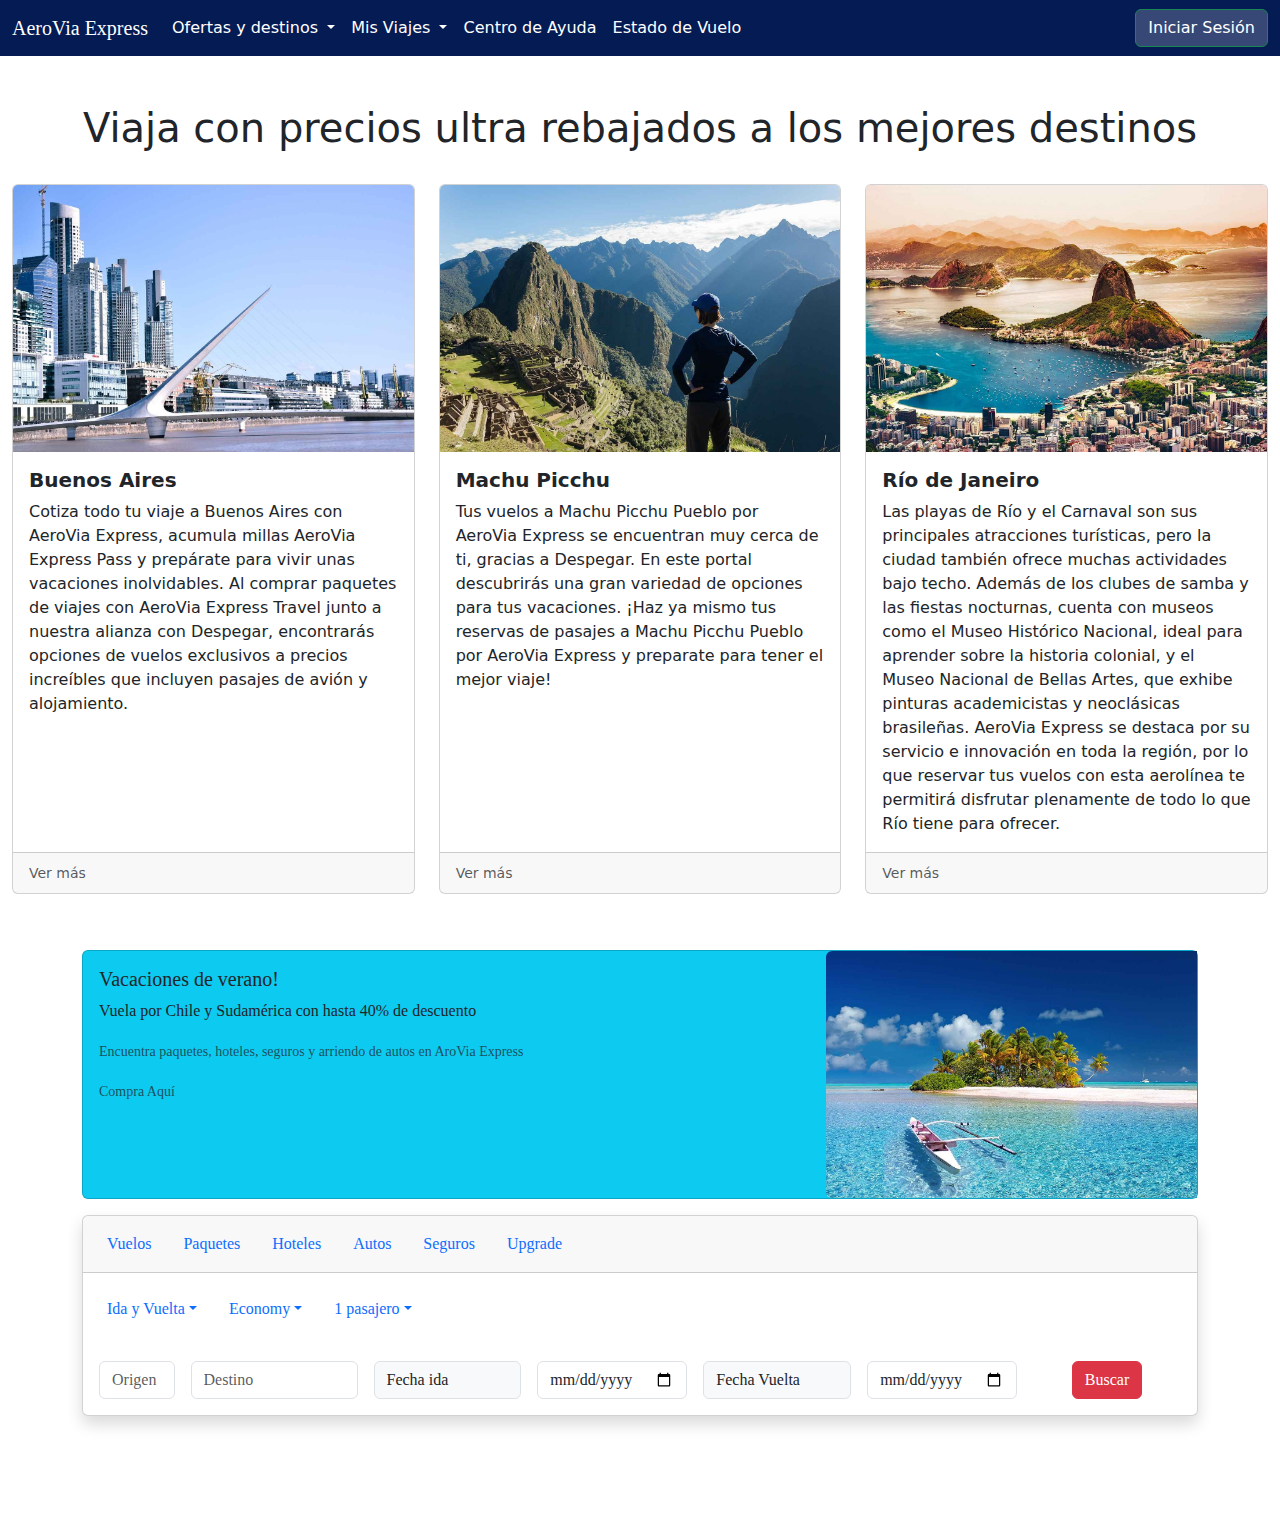
<file: aerovia.html>
<!doctype html>
<html lang="en">
  <head>
    <meta charset="utf-8">
    <meta name="viewport" content="width=device-width, initial-scale=1">
    <title>Aerovía Express</title>
    <!-- bootstrap css -->
    <!-- 1.- Configura el proyecto de manera adecuada para utilizar Bootstrap ya sea por CDN o descarga.-->
    <link href="https://cdn.jsdelivr.net/npm/bootstrap@5.3.3/dist/css/bootstrap.min.css" rel="stylesheet" integrity="sha384-QWTKZyjpPEjISv5WaRU9OFeRpok6YctnYmDr5pNlyT2bRjXh0JMhjY6hW+ALEwIH" crossorigin="anonymous">
  </head>
  <body>

    <!-- 2.-Utilizando Bootstrap debes colocar un navbar con el nombre de la empresa SKYP y las opciones
         “Planifica tu Viaje”, “Administra tu vuelo”, “Check-In” y “Centro de Ayuda”.
    https://getbootstrap.com/docs/5.3/components/navbar/#nav
    
          3.- El color del navbar lo encontrarás en Bootstrap.
    https://getbootstrap.com/docs/5.3/components/navbar/#color-schemes
    -->
    <nav class="navbar navbar-expand-lg navbar-dark" style="background-color:#051B54;">

      <div class="container-fluid">
        <a class="navbar-brand" href="#"><FONT FACE="Gill Sans">AeroVia Express</FONT></a>
        <button class="navbar-toggler" type="button" data-bs-toggle="collapse" data-bs-target="#navbarScroll" aria-controls="navbarScroll" aria-expanded="false" aria-label="Toggle navigation">
          <span class="navbar-toggler-icon"></span>
        </button>
        <div class="collapse navbar-collapse" id="navbarScroll">
          <ul class="navbar-nav me-auto my-2 my-lg-0 navbar-nav-scroll" style="--bs-scroll-height: 100px;">
            
            
            <li class="nav-item dropdown">
              <a class="nav-link active dropdown-toggle" href="#" role="button" data-bs-toggle="dropdown" aria-expanded="false">
                  Ofertas y destinos
              </a>
              <ul class="dropdown-menu">
                <li><a class="dropdown-item" href="#">Action</a></li>
                <li><a class="dropdown-item" href="#">Another action</a></li>
                <li><hr class="dropdown-divider"></li>
                <li><a class="dropdown-item" href="#">Something else here</a></li>
              </ul>
            </li>

            <li class="nav-item dropdown">
              <a class="nav-link active dropdown-toggle" href="#" role="button" data-bs-toggle="dropdown" aria-expanded="false">
                  Mis Viajes
              </a>
              <ul class="dropdown-menu">
                <li><a class="dropdown-item" href="#">Action</a></li>
                <li><a class="dropdown-item" href="#">Another action</a></li>
                <li><hr class="dropdown-divider"></li>
                <li><a class="dropdown-item" href="#">Something else here</a></li>
              </ul>
            </li>

            <li class="nav-item">
              <a class="nav-link active" aria-current="page" href="#">Centro de Ayuda</a>
            </li>

            <li class="nav-item">
              <a class="nav-link active"  aria-current="page" href="#">Estado de Vuelo</a>
            </li>

          </ul>
          <form class="d-flex" role="search">
            <!-- <input class="form-control me-2" type="search" placeholder="Search" aria-label="Search">-->
            <button class="btn btn-outline-success" type="submit" style="background-color:#FFFFFF33;"><FONT color="white">Iniciar Sesión</FONT></button>
          </form>
        </div>
      </div>
    </nav>


    <!-- 4.- La página web debe llevar el título “Viaja con precios ultra rebajados a los mejores destinos”.-->
    <section class="mt-5">
      <div class="container text-center">
        <h1>Viaja con precios ultra rebajados a los mejores destinos</h1>
      </div>
    </section>

    <!-- 5.- Debes colocar tres Card que permitan mostrar los destinos disponibles para viajar.
    https://getbootstrap.com/docs/5.3/components/card/#card-groups
    -->
    <section class="container-fluid mt-5">
      <div class="row row-cols-1 row-cols-md-3 g-4">

        <!-- Card 1 -->
        <div class="col my-2">
          <div class="card h-100">
            <img src="./assets/img/Buenos aires.jpg" class="card-img-top" alt="buenos aires">
            <div class="card-body">
              <h5 class="card-title"><strong>Buenos Aires</strong></h5>
              <p class="card-text">Cotiza todo tu viaje a Buenos Aires con AeroVia Express, acumula millas AeroVia Express Pass y prepárate para vivir unas vacaciones inolvidables. 
                Al comprar paquetes de viajes con AeroVia Express Travel junto a nuestra alianza con Despegar, encontrarás opciones de vuelos exclusivos a precios
                 increíbles que incluyen pasajes de avión y alojamiento.</p>
            </div>
            <div class="card-footer">
              <small class="text-muted">Ver más</small>
            </div>
          </div>
        </div>
        <!-- Card 2 -->
        <div class="col my-2">
          <div class="card h-100">
            <img src="./assets/img/machu pichu.jpg" class="card-img-top" alt="Machupichu">
            <div class="card-body">
              <h5 class="card-title"><strong>Machu Picchu</strong></h5>
              <p class="card-text">Tus vuelos a Machu Picchu Pueblo por AeroVia Express se encuentran muy cerca de ti, gracias a Despegar. En este portal
                 descubrirás una gran variedad de opciones para tus vacaciones. ¡Haz ya mismo tus reservas de pasajes a Machu Picchu Pueblo
                  por AeroVia Express y preparate para tener el mejor viaje!</p>
            </div>
            <div class="card-footer">
              <small class="text-muted">Ver más</small>
            </div>
          </div>
        </div>

        <!-- Card 3 -->
        <div class="col my-2">
          <div class="card h-100">
            <img src="./assets/img/Rio de janeiro.jpg" class="card-img-top" alt="Machupichu">
            <div class="card-body">
              <h5 class="card-title"><strong>Río de Janeiro</strong></h5>
              <p class="card-text">Las playas de Río y el Carnaval son sus principales atracciones turísticas, pero la ciudad también ofrece muchas
                 actividades bajo techo. Además de los clubes de samba y las fiestas nocturnas, cuenta con museos como el Museo Histórico Nacional, 
                 ideal para aprender sobre la historia colonial, y el Museo Nacional de Bellas Artes, que exhibe pinturas academicistas y neoclásicas
                  brasileñas. AeroVia Express se destaca por su servicio e innovación en toda la región, por lo que reservar tus vuelos con esta aerolínea te
                   permitirá disfrutar plenamente de todo lo que Río tiene para ofrecer.</p>
            </div>
            <div class="card-footer">
              <small class="text-muted">Ver más</small>
            </div>
          </div>
        </div>
    </section>

    <FONT FACE="Verdana">
    <!-- carta horizontal https://getbootstrap.com/docs/5.3/components/card/#horizontal-->
    <section class="container mt-5">
        <div class="card mb-3 bg-info">
          <div class="row g-0">
            <div class="col-md-8">
              <div class="card-body">
                <h5 class="card-title">Vacaciones de verano!</h5>
                <p class="card-text">Vuela por Chile y Sudamérica con hasta 40% de descuento</p>
                <p class="card-text"><small class="text-body-secondary">Encuentra paquetes, hoteles, seguros y arriendo de autos en AroVia Express</small></p>
                <p class="card-text"><small class="text-body-secondary">Compra Aquí</small></p>
              </div>
            </div>
            <div class="col-md-4">
              <img src="./assets/img/polynesia.jpg" class="img-fluid rounded-start h-100" alt="polynesia">
            </div>
          </div>
        </div>
      </section>
      
      <p style="color:#051B54;">
      <!-- formulario horizontal -->
      <!--https://getbootstrap.com/docs/5.3/components/card/#navigation-->
      <section class="container">
        <div class="shadow bg-white rounded">
        <div class="card text-center ">
          <div class="card-header">
            <ul class="nav nav-pills card-header-pills">
              <li class="nav-item">
                <a class="nav-link" href="#">Vuelos</a>
              </li>
              <li class="nav-item">
                <a class="nav-link" href="#">Paquetes</a>
              </li>
              <li class="nav-item">
                <a class="nav-link" href="#">Hoteles</a>
              </li>
              <li class="nav-item">
                <a class="nav-link" href="#">Autos</a>
              </li>
              <li class="nav-item">
                <a class="nav-link" href="#">Seguros</a>
              </li>
              <li class="nav-item">
                <a class="nav-link" href="#">Upgrade</a>
              </li>
            </ul>
          </div>
          <div class="card-body">
            <!-- https://getbootstrap.com/docs/5.3/components/navs-tabs/#pills-with-dropdowns -->
            <ul class="nav nav-pills card-header-pills">
              <li class="nav-item dropdown">
                <a class="nav-link dropdown-toggle" data-bs-toggle="dropdown" href="#" role="button" aria-expanded="false">Ida y Vuelta</a>
                <ul class="dropdown-menu">
                  <li><a class="dropdown-item" href="#">Action</a></li>
                  <li><a class="dropdown-item" href="#">Another action</a></li>
                  <li><a class="dropdown-item" href="#">Something else here</a></li>
                  <li><hr class="dropdown-divider"></li>
                  <li><a class="dropdown-item" href="#">Separated link</a></li>
                </ul>
              </li>
              <li class="nav-item dropdown">
                <a class="nav-link dropdown-toggle" data-bs-toggle="dropdown" href="#" role="button" aria-expanded="false">Economy</a>
                <ul class="dropdown-menu">
                  <li><a class="dropdown-item" href="#">Action</a></li>
                  <li><a class="dropdown-item" href="#">Another action</a></li>
                  <li><a class="dropdown-item" href="#">Something else here</a></li>
                  <li><hr class="dropdown-divider"></li>
                  <li><a class="dropdown-item" href="#">Separated link</a></li>
                </ul>
              </li>
              <li class="nav-item dropdown">
                <a class="nav-link dropdown-toggle" data-bs-toggle="dropdown" href="#" role="button" aria-expanded="false">1 pasajero</a>
                <ul class="dropdown-menu">
                  <li><a class="dropdown-item" href="#">Action</a></li>
                  <li><a class="dropdown-item" href="#">Another action</a></li>
                  <li><a class="dropdown-item" href="#">Something else here</a></li>
                  <li><hr class="dropdown-divider"></li>
                  <li><a class="dropdown-item" href="#">Separated link</a></li>
                </ul>
              </li>
            </ul>
          </div>
          <div class="card-body">
            <div class="row g-3">
              <div class="col-sm-6 col-lg-1">
                <input type="text" class="form-control" placeholder="Origen" aria-label="Origen">
              </div>

              <div class="col-sm-6 col-lg-2">
                <input type="text" class="form-control" placeholder="Destino" aria-label="Destino">
              </div>

              <div class="col">
                <!-- https://getbootstrap.com/docs/5.3/forms/input-group/#basic-example -->
                <span class="input-group-text">Fecha ida</span>
              </div>

              <div class="col">
                <input type="date" class="form-control" placeholder="Fecha ida" aria-label="Zip">
              </div>
              <div class="col">
                <!-- https://getbootstrap.com/docs/5.3/forms/input-group/#basic-example -->
                <span class="input-group-text">Fecha Vuelta</span>
              </div>
              <div class="col">
                <input type="date" class="form-control" placeholder="Fecha vuelta" aria-label="Zip">
              </div>
              <div class="col">
                <button class="btn btn-danger">Buscar</button>
              </div>
            </div>
          </div>
        </div>
      </div>
      </section> 
      </p>
     </FONT>
      <br><br>
      <br><br>
  
  
    <!-- bootstrap js -->
    <!-- 
    Configura el proyecto de manera adecuada para utilizar Bootstrap ya sea por CDN o descarga.
    -->
    <script src="https://cdn.jsdelivr.net/npm/bootstrap@5.3.3/dist/js/bootstrap.bundle.min.js" integrity="sha384-YvpcrYf0tY3lHB60NNkmXc5s9fDVZLESaAA55NDzOxhy9GkcIdslK1eN7N6jIeHz" crossorigin="anonymous"></script>
  </body>
</html>
</file>
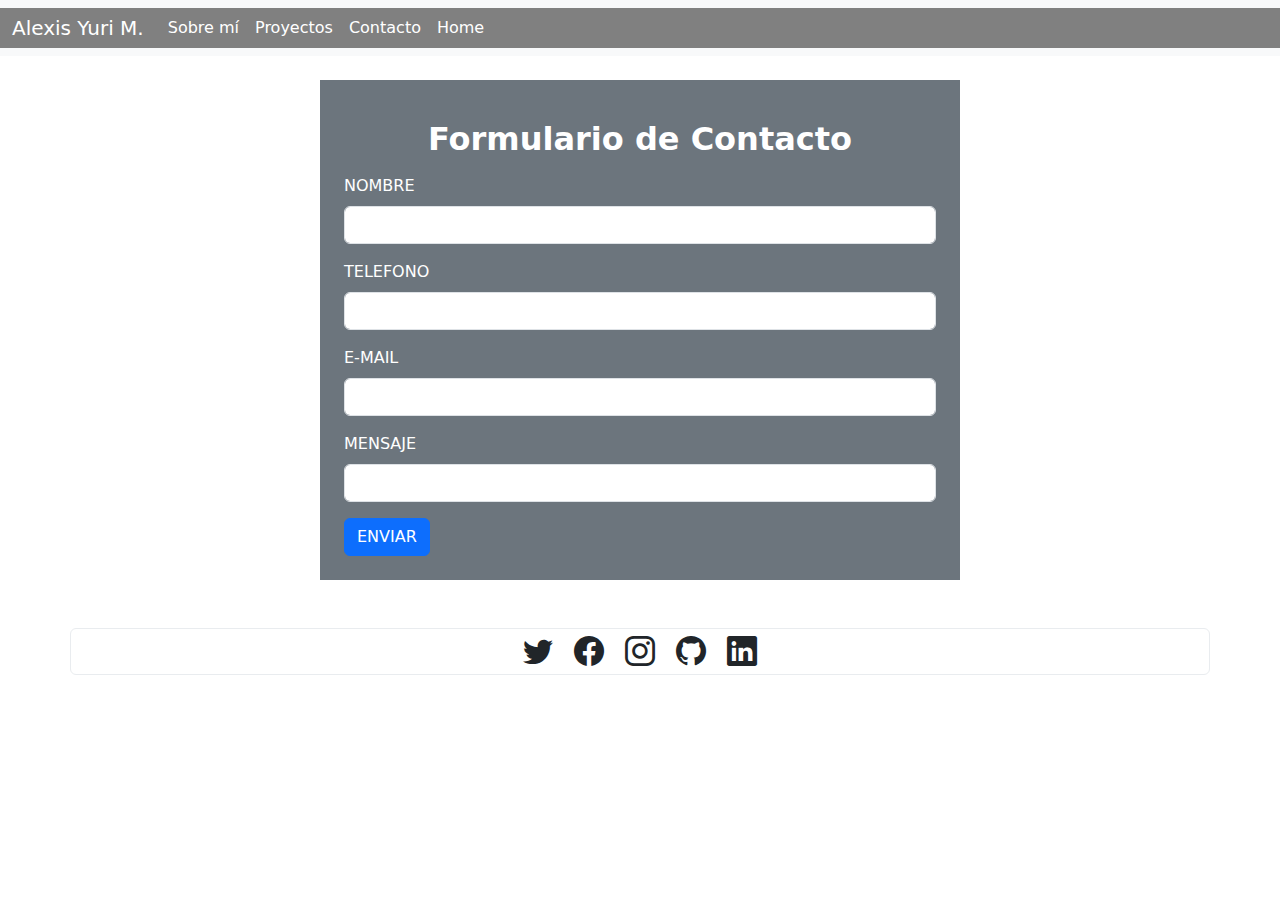
<file: formulario.html>
<!doctype html> <!-- etiqueta para declarar archivo html -->
<html lang="en"> <!-- inicio etiqueta html, idioma del documento -->

<head> <!-- inicio etiqueta head, contiene metadatos del documento -->
    <meta charset="utf-8"> <!-- metadato para definir el juego de caracteres del documento -->
    <meta name="viewport" content="width=device-width, initial-scale=1">
    <!-- metadato para definir el tamaño de la pantalla y la escala inicial -->
    <title>Formulario de Contacto</title> <!-- título del documento -->

     <!-- Favicons -->
     <link href="assets/img/iconop.png" rel="icon">

    <!-- bootstrap css, estilos que incluye el framework -->
    <link href="https://cdn.jsdelivr.net/npm/bootstrap@5.3.3/dist/css/bootstrap.min.css" rel="stylesheet"
        integrity="sha384-QWTKZyjpPEjISv5WaRU9OFeRpok6YctnYmDr5pNlyT2bRjXh0JMhjY6hW+ALEwIH" crossorigin="anonymous">
        
    <!-- por cdn  -->
    <link rel="stylesheet" href="https://cdn.jsdelivr.net/npm/bootstrap-icons@1.11.3/font/bootstrap-icons.min.css">

    <!-- style -->
    <link rel="stylesheet" href="./assets/css/style.css">
</head> <!-- fin etiqueta head -->

<body> <!-- inicio etiqueta body, contiene el contenido del documento -->
        <!-- navbar  -->
        <nav class="navbar navbar-expand-lg bg-body-tertiary sticky-top">
            <div class="container-fluid">
              <a class="navbar-brand" href="#">Alexis Yuri M.</a>
              <button class="navbar-toggler" type="button" data-bs-toggle="collapse" data-bs-target="#navbarNav" aria-controls="navbarNav" aria-expanded="false" aria-label="Toggle navigation">
                <span class="navbar-toggler-icon"></span>
              </button>
              <div class="collapse navbar-collapse" id="navbarNav">
                <ul class="navbar-nav">
                  <li class="nav-item">
                    <a class="nav-link" href="./index.html">Sobre mí</a>
                  </li>
                  <li class="nav-item">
                    <a class="nav-link" href="./index.html">Proyectos</a>
                  </li>
                  <li class="nav-item">
                    <a class="nav-link" href="./formulario.html">Contacto</a>
                  </li>
                  <li class="nav-item">
                    <a class="nav-link" href="./index.html">Home</a>
                  </li>
    
                </ul>
              </div>
            </div>
        </nav>
    <!-- formulario https://getbootstrap.com/docs/5.3/forms/overview/#overview-->
    <br>
    <section class="bg-secondary text-white p-4 mb-5 m-auto w-50">
        <p><center><h2><strong>Formulario de Contacto</strong></h2></center></p>
        <!--margenes, mt, mb, ms, me van del 1 al 5 https://getbootstrap.com/docs/5.3/utilities/spacing/#margin-and-padding-->
        <form action="./index-alexis.html">
            <div class="mb-3">
                <label for="nombre" class="form-label">NOMBRE</label>
                <input type="text" class="form-control" id="nombreId" aria-describedby="nombreHelp" required>
            </div>
            <div class="mb-3">
                <label for="direccion" class="form-label">TELEFONO</label>
                <input type="text" class="form-control" id="telefonoId" aria-describedby="TelefonoHelp" required>
            </div>
            <div class="mb-3">
                <label for="email" class="form-label">E-MAIL</label>
                <input type="email" class="form-control" id="emailId" aria-describedby="emailHelp"
                pattern="^[^@]+@[^@]+\.[a-zA-Z]{2,}$" required >
            </div>
            <div class="mb-3">
                <label for="direccion" class="form-label">MENSAJE</label>
                <input type="text" class="form-control" id="mensajeId" aria-describedby="MensaeHelp" required>
            </div>
           
            <button type="submit" class="btn btn-primary">ENVIAR</button>
        </form>
    </section>


<!-- footer -->
<section id="contacto" class="container mt-5 mb-5 text-center border border-light-subtle rounded">
    <div class="col-sm-12 social">
        <a href="https://x.com/" target="_blank"><span class="bi bi-twitter text-dark icons mx-2"></span></a>
        <a href="https://www.facebook.com/" target="_blank"><span class="bi bi-facebook text-dark icons mx-2"></span></a>
        <a href="https://www.instagram.com/" target="_blank"><span class="bi bi-instagram text-dark icons mx-2"></span></a>
        <a href="https://github.com/" target="_blank"><span class="bi bi-github text-dark icons mx-2"></span></a>
        <a href="https://www.linkedin.com/" target="_blank"><span class="bi bi-linkedin text-dark icons mx-2"></span></a>
      </div>
</section> 

    <!-- bootstrap js, funcionalidades que incluye en framework -->
    <script src="https://cdn.jsdelivr.net/npm/bootstrap@5.3.3/dist/js/bootstrap.bundle.min.js"
        integrity="sha384-YvpcrYf0tY3lHB60NNkmXc5s9fDVZLESaAA55NDzOxhy9GkcIdslK1eN7N6jIeHz"
        crossorigin="anonymous"></script>
</body>

</html>
</file>
<file: assets/css/style.css>
.icons {
    font-size: 30px;
}

.container-fluid {
    background-color: grey;
}

.navbar-brand {
    color: white;
}

.nav-link {
    color: white;
}
</file>
